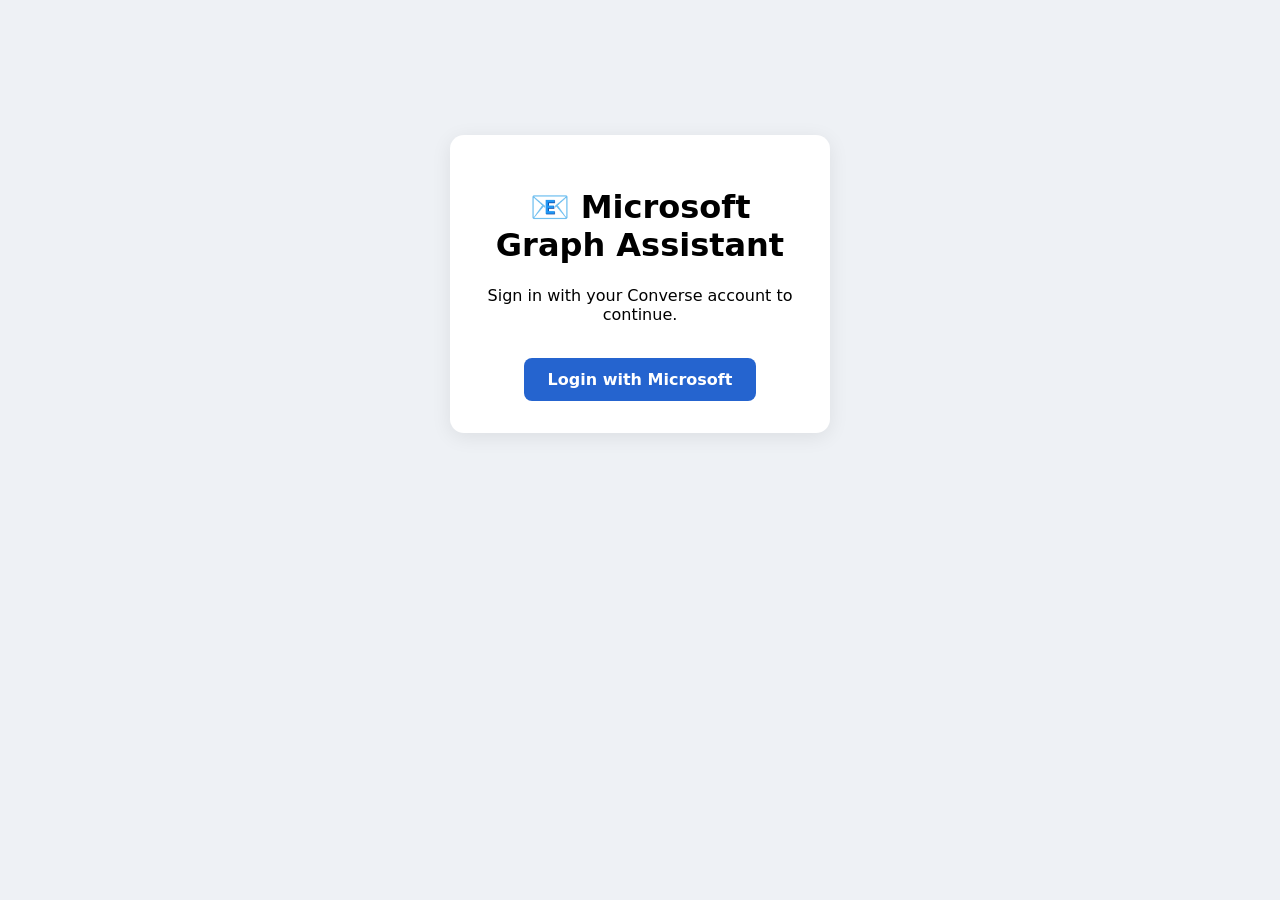
<file: frontend/index.html>
<!DOCTYPE html>
<html lang="en">
<head>
  <meta charset="UTF-8" />
  <title>Login — Microsoft Graph Assistant</title>
  <link rel="stylesheet" href="style.css" />
</head>
<body>
  <div class="login-box">
    <h1>📧 Microsoft Graph Assistant</h1>
    <p>Sign in with your Converse account to continue.</p>
    <a href="/auth/login" class="login-btn">Login with Microsoft</a>
  </div>
  <script src="auth.js"></script>
</body>
</html>
</file>
<file: frontend/style.css>
* { box-sizing: border-box; }
body { font-family: 'Segoe UI', system-ui, sans-serif; margin: 0; background: #eef1f5; }

header {
  display: flex; align-items: center; justify-content: space-between;
  padding: 14px 24px; background: #ffffff; border-bottom: 1px solid #e2e2e2;
  box-shadow: 0 1px 3px rgba(0,0,0,0.04);
}
header h2 { margin: 0; font-size: 1.1em; color: #1a1a1a; }
#user-info { font-size: 0.85em; color: #666; margin-right: 14px; }
.logout-btn {
  padding: 6px 14px; background: #fff; border: 1px solid #d33; color: #d33;
  border-radius: 6px; cursor: pointer; font-size: 0.85em;
}
.logout-btn:hover { background: #fdeeee; }

#chat-view { display: flex; flex-direction: column; height: 100vh; }
#messages { flex: 1; overflow-y: auto; padding: 24px; display: flex; flex-direction: column; gap: 4px; }

.msg-row { display: flex; }
.msg-row.user { justify-content: flex-end; }
.msg-row.assistant { justify-content: flex-start; }

.msg {
  max-width: 65%; padding: 12px 16px; border-radius: 14px; line-height: 1.5;
  font-size: 0.95em; position: relative;
}
.msg.user { background: #2564cf; color: white; border-bottom-right-radius: 4px; }
.msg.assistant { background: white; border: 1px solid #e4e4e4; border-bottom-left-radius: 4px; }
.msg p { margin: 0 0 8px 0; }
.msg p:last-child { margin-bottom: 0; }
.msg ul, .msg ol { margin: 6px 0; padding-left: 20px; }
.msg strong { font-weight: 700; }

.msg-time { font-size: 0.7em; opacity: 0.6; margin-top: 6px; text-align: right; }

.msg.typing { display: flex; gap: 4px; padding: 16px; }
.msg.typing span {
  width: 7px; height: 7px; border-radius: 50%; background: #999;
  animation: bounce 1.2s infinite ease-in-out;
}
.msg.typing span:nth-child(2) { animation-delay: 0.15s; }
.msg.typing span:nth-child(3) { animation-delay: 0.3s; }
@keyframes bounce { 0%, 60%, 100% { transform: translateY(0); } 30% { transform: translateY(-5px); } }

#chat-form { display: flex; padding: 16px; background: white; border-top: 1px solid #e2e2e2; gap: 10px; }
#chat-input { flex: 1; padding: 12px 16px; border: 1px solid #ccc; border-radius: 24px; font-size: 0.95em; }
#chat-input:focus { outline: none; border-color: #2564cf; }
#chat-form button {
  padding: 10px 22px; background: #2564cf; color: white; border: none;
  border-radius: 24px; cursor: pointer; font-weight: 600;
}
#chat-form button:hover { background: #1d52ab; }

.login-box {
  max-width: 380px; margin: 15vh auto; padding: 32px; background: white;
  border-radius: 14px; text-align: center; box-shadow: 0 4px 20px rgba(0,0,0,0.08);
}
.login-btn {
  display: inline-block; margin-top: 18px; padding: 12px 24px;
  background: #2564cf; color: white; border-radius: 8px; text-decoration: none; font-weight: 600;
}
.login-btn:hover { background: #1d52ab; }
</file>
